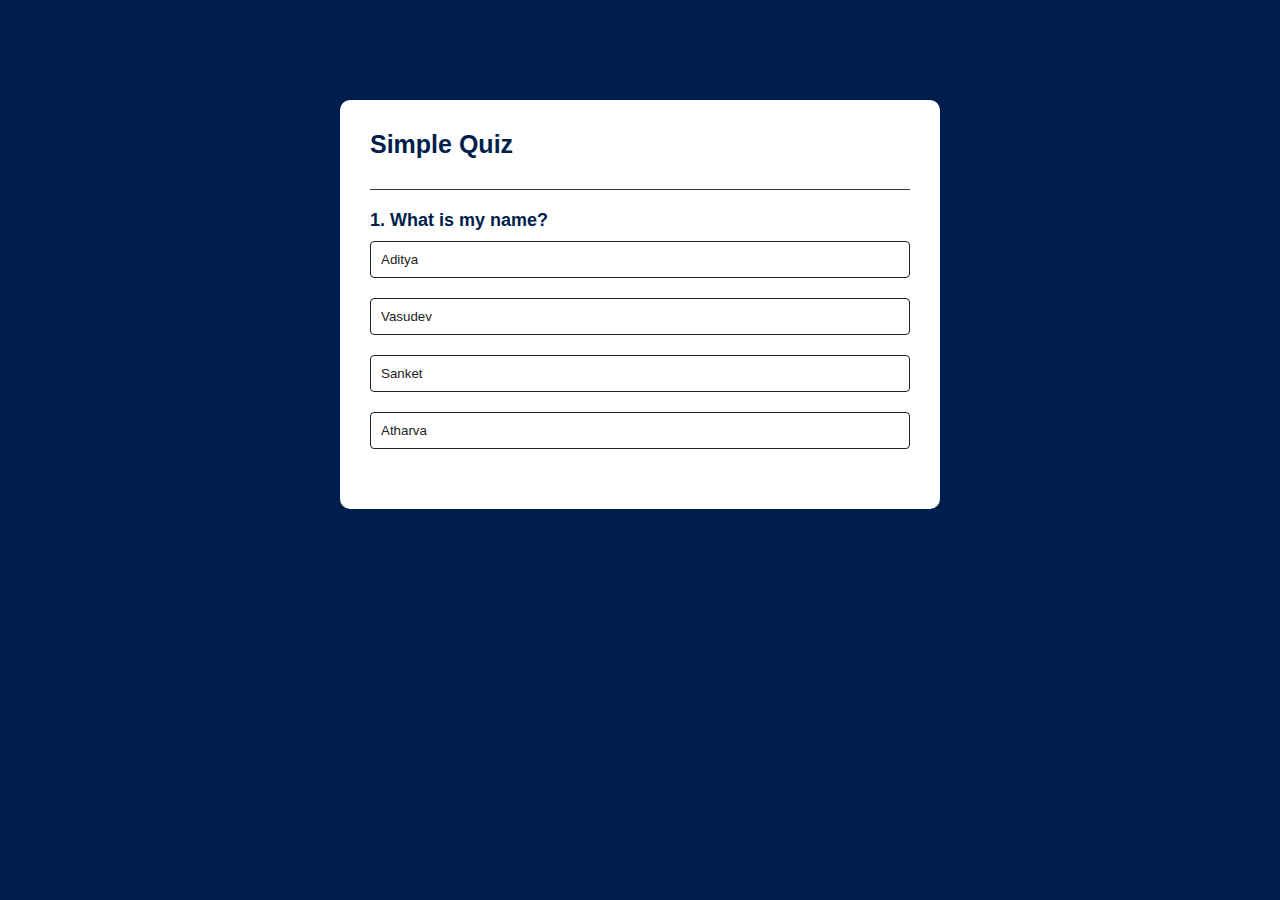
<file: Quiz App/index.html>
<!DOCTYPE html>
<html lang="en">
<head>
    <meta charset="UTF-8">
    <meta name="viewport" content="width=device-width, initial-scale=1.0">
    <title>Quiz App</title>
    <link rel="stylesheet" href="style.css">
</head>
<body>
    <div class="app">
        <h1>Simple Quiz</h1>
        <div class="quiz">
            <h2 id="question">Question goes here</h2>
            <div id="answer-buttons">
                <button class="btn">Answer 1</button>
                <button class="btn">Answer 2</button>
                <button class="btn">Answer 3</button>
                <button class="btn">Answer 4</button>
            </div>
            <button id="next-btn">Next</button>
        </div>
    </div>
</body>
<script src="logic.js"></script>
</html>
</file>
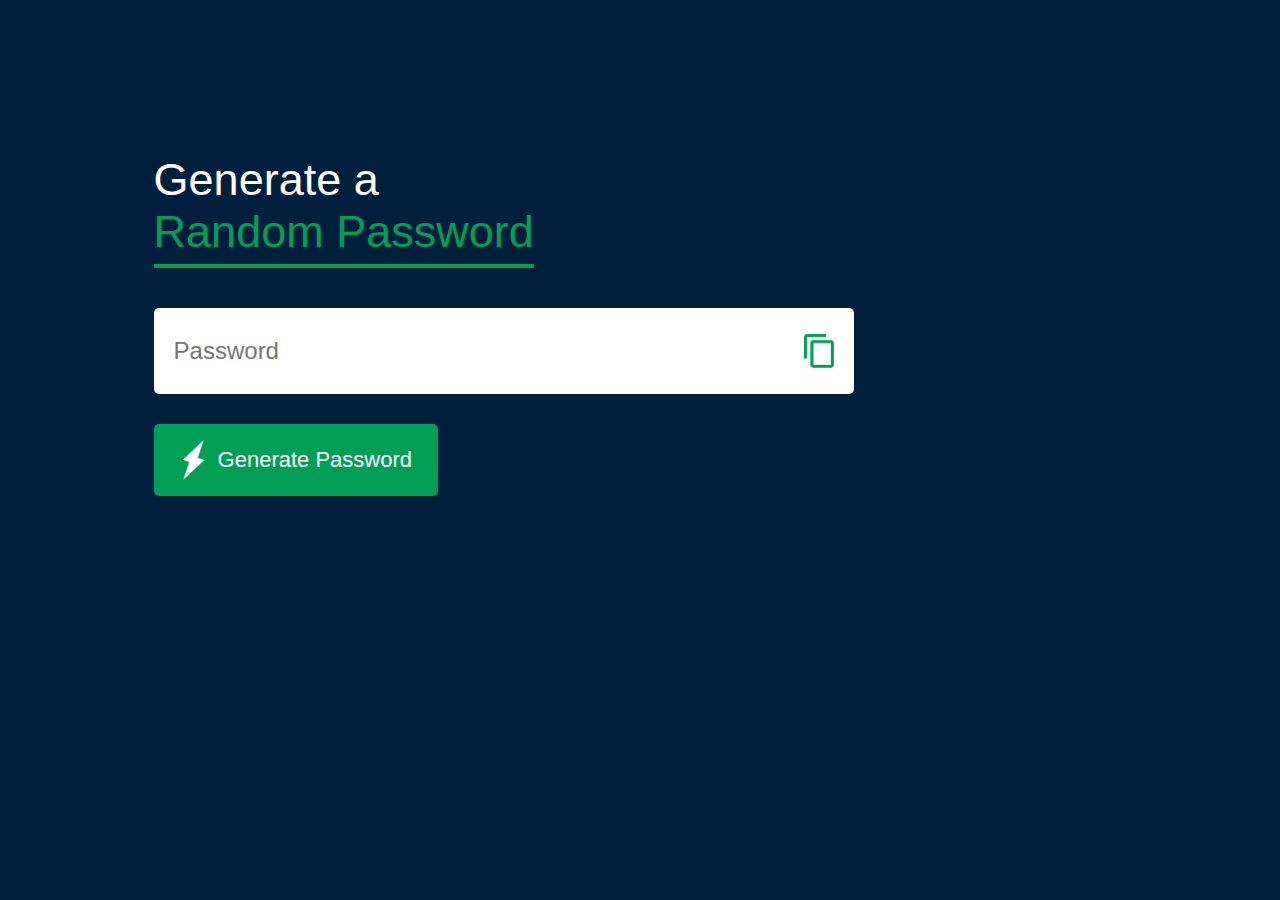
<file: Random Password/index.html>
<!DOCTYPE html>
<html lang="en">
<head>
    <meta charset="UTF-8">
    <meta name="viewport" content="width=device-width, initial-scale=1.0">
    <title>Password Generator</title>
    <link rel="stylesheet" href="style.css">
</head>
<body>
    <div class="container">
        <h1>Generate a <br> <span>Random Password</span></h1>
        <div class="display">
            <input type="text" id="password" placeholder="Password">
            <img src="images/copy.png" id="copyImg">
        </div>
        <button><img src="images/generate.png">Generate Password</button>
    </div>
</body>
<script src="logic.js"></script>
</html>
</file>
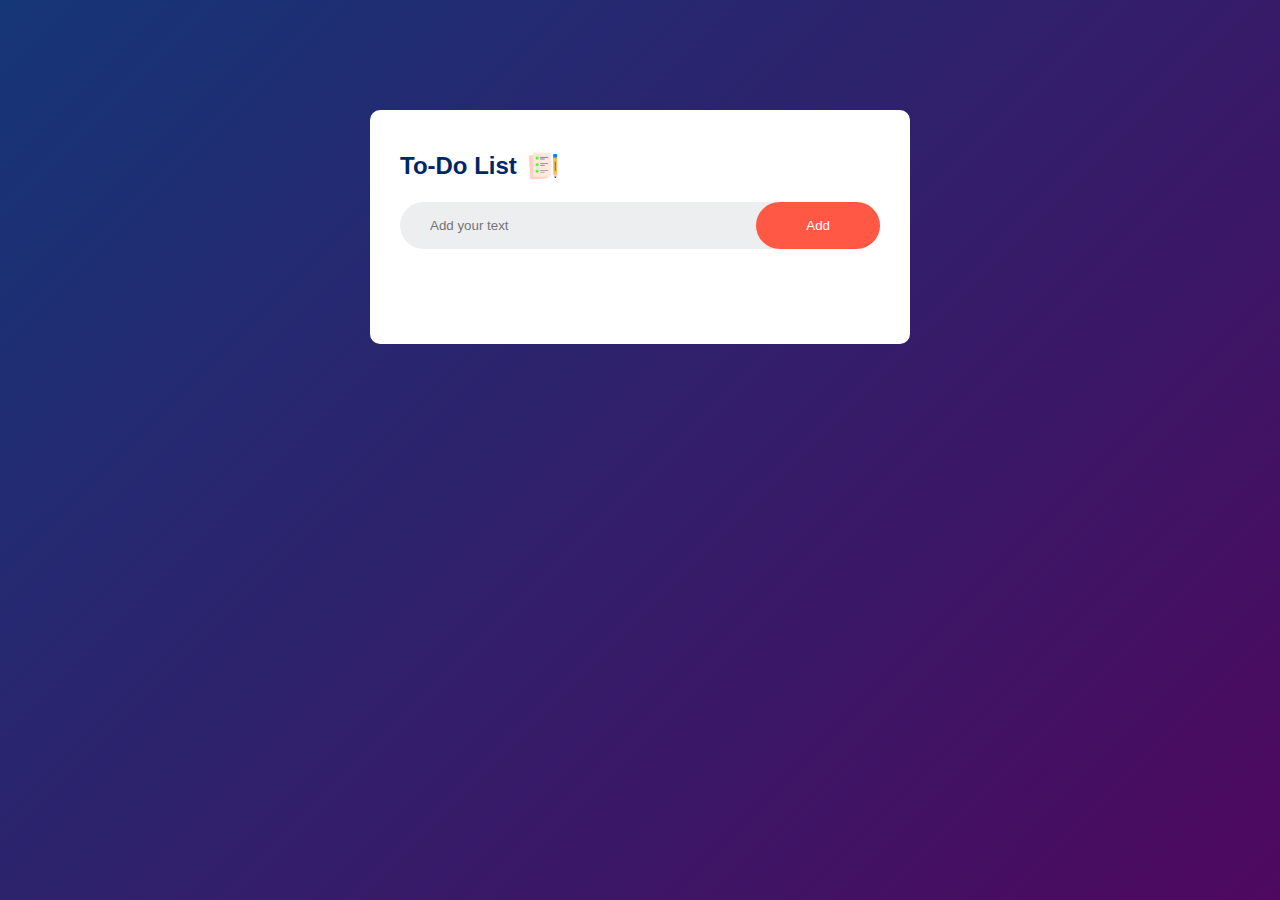
<file: ToDo App/index.html>
<!DOCTYPE html>
<html lang="en">
<head>
    <meta charset="UTF-8">
    <meta name="viewport" content="width=device-width, initial-scale=1.0">
    <title>ToDo App</title>
    <link rel="stylesheet" href="style.css">
</head>
<body>
    <div class="container">
        <div class="todo-app">
            <h2>To-Do List <img src="images/icon.png" alt=""></h2>
            <div class="row">
                <input type="text" id="input-box" placeholder="Add your text">
                <button onclick="addTask()">Add</button>
            </div>
            <ul id="list-container">
                <!-- <li class="checked">Task 1</li>
                <li>Task 2</li>
                <li>Task 3</li> -->
            </ul>
        </div>
    </div>
</body>
<script src="logic.js"></script>
</html>
</file>
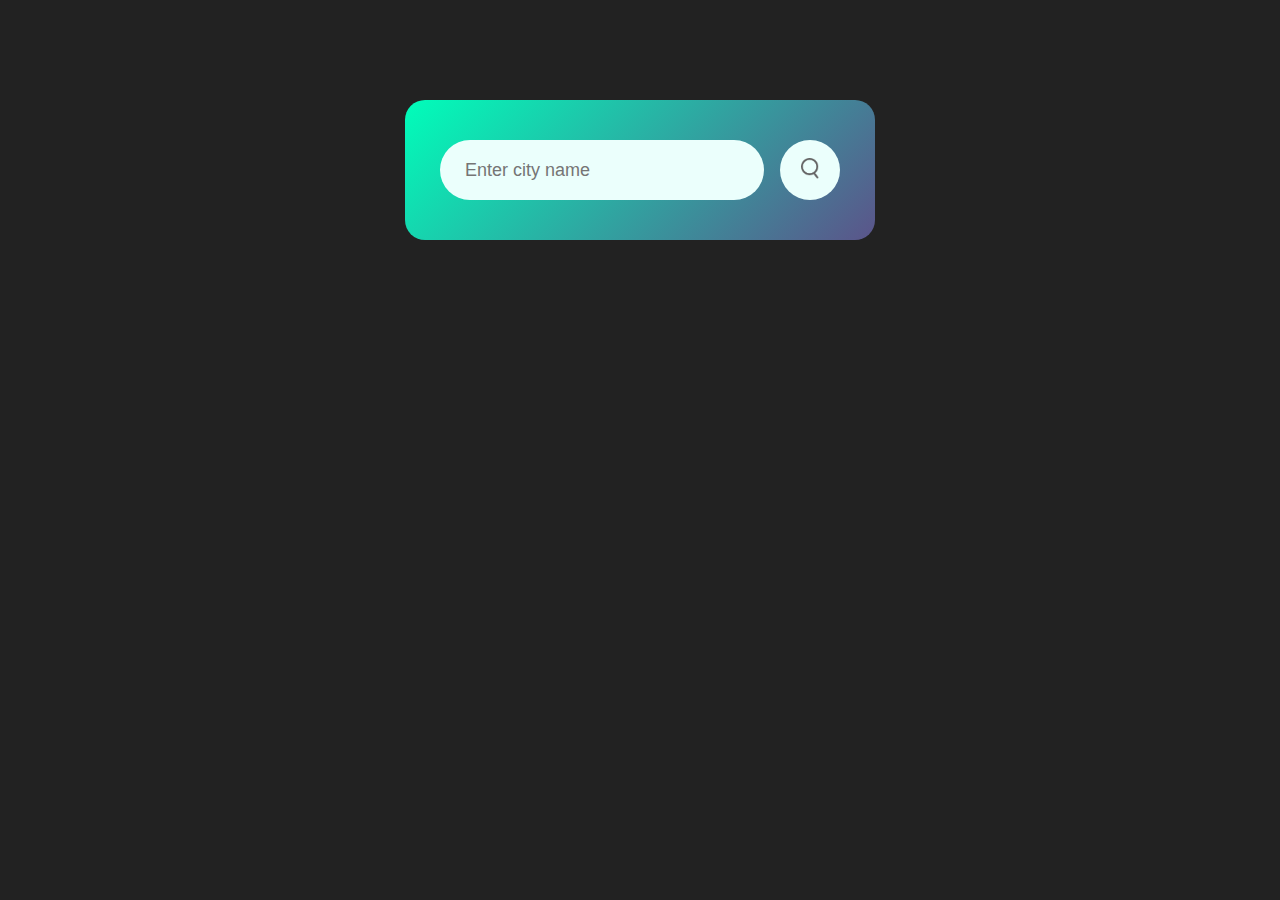
<file: Weather App/index.html>
<!DOCTYPE html>
<html lang="en">

<head>
    <meta charset="UTF-8">
    <meta name="viewport" content="width=device-width, initial-scale=1.0">
    <title>Weather App</title>
    <link rel="stylesheet" href="style.css">
</head>

<body>
    <div class="card">
        <div class="search">
            <input type="text" placeholder="Enter city name" spellcheck="false">
            <button><img src="images/search.png" alt=""></button>
        </div>
        <div class="error">
            <p>Invalid city name</p>
        </div>
        <div class="weather">
            <img src="images/rain.png" class="weather-icon" alt="">
            <h1 class="temp">22°C</h1>
            <h2 class="city">Bhopal</h2>
            <div class="details">
                <div class="col">
                    <img src="images/humidity.png" alt="">
                    <div>
                        <p class="humidity">50%</p>
                        <p>Humidity</p>
                    </div>
                </div>
                <div class="col">
                    <img src="images/wind.png" alt="">
                    <div>
                        <p class="wind">15 km/hr</p>
                        <p>Wind Speed</p>
                    </div>
                </div>
            </div>
        </div>
    </div>
</body>
<script src="logic.js"></script>
</html>
</file>
<file: Quiz App/style.css>
*{
    margin: 0;
    padding: 0;
    box-sizing: border-box;
    font-family: "Poppins", sans-serif;
}
body{
    background: #001e4d;
}
.app{
    background: #fff;
    width: 90%;
    max-width: 600px;
    margin: 100px auto 0;
    border-radius: 10px;
    padding: 30px;
}
.app h1{
    font-size: 25px;
    color: #001e4d;
    font-weight: 600;
    border-bottom: 1px solid #333;
    padding-bottom: 30px;
}
.quiz{
    padding: 20px 0;
}
.quiz h2{
    font-size: 18px;
    color: #001e4d;
    font-weight: 600;
}
.btn{
    background: #fff;
    color: #222;
    font-weight: 500;
    width: 100%;
    border: 1px solid #222;
    padding: 10px;
    margin: 10px 0;
    text-align: left;
    border-radius: 4px;
    cursor: pointer;
    transition: all 0.2s;
}
.btn:hover:not([disabled]){
    background: #222;
    color: #fff;
}
.btn:disabled{
    cursor: no-drop;
}
#next-btn{
    background: #001e4d;
    color: #fff;
    font-weight: 500;
    width: 150px;
    border: 0;
    padding: 10px;
    margin: 20px auto 0;
    border-radius: 4px;
    cursor: pointer;
    display: none;
}
.correct{
    background: #9aeabc;
}
.incorrect{
    background: #ff9393;
}
</file>
<file: Random Password/style.css>
*{
    margin: 0;
    padding: 0;
    box-sizing: border-box;
    font-family: "Poppins", sans-serif;
}
body{
    background: #001F3D;
    color: #fff;
}
.container{
    margin: 12%;
    width: 90%;
    max-width: 700px;
}
.container h1{
    font-weight: 500;
    font-size: 45px
}
.container h1 span{
    color: #019f55;
    border-bottom: 4px solid #019f55;
    padding-bottom: 7px;
}
.container button{
    border: 0;
    outline: 0;
    background: #019f55;
    color: #fff;
    font-size: 22px;
    font-weight: 300;
    display: flex;
    align-items: center;
    justify-content: center;
    padding: 16px 26px;
    border-radius: 5px;
    cursor: pointer;
}
.container button img{
    width: 28px;
    margin-right: 10px;
}
.display{
    width: 100%;
    margin-top: 50px;
    margin-bottom: 30px;
    background: #fff;
    display: flex;
    align-items: center;
    justify-content: space-between;
    padding: 26px 20px;
    border-radius: 5px;
}
.display img{
    width: 30px;
    cursor: pointer;
}
.display input{
    border: 0;
    outline: 0;
    font-size: 24px;
    /* flex: 1; */
    /* padding: 35px; */
}
</file>
<file: ToDo App/style.css>
*{
    margin: 0;
    padding: 0;
    font-family: "Poppins", sans-serif;
    box-sizing: border-box;
}
.container{
    width: 100%;
    height: 100vh;
    background: linear-gradient(135deg, #153677, #4e085f);
    padding: 10px;
}
.todo-app{
    width: 100%;
    min-width: 415px;
    max-width: 540px;
    background: #fff;
    margin: 100px auto;
    padding: 40px 30px 70px;
    border-radius: 10px;
}
.todo-app h2{
    color: #002765;
    display: flex;
    align-items: center;
    margin-bottom: 20px;
}
.todo-app h2 img{
    width: 32px;
    margin-left: 10px;
}
.row{
    display: flex;
    align-items: center;
    justify-content: space-between;
    background: #edeef0;
    border-radius: 30px;
    padding-left: 20px;
    margin-bottom: 25px;
}
input{
    flex: 1;
    border: none;
    outline: none;
    background: transparent;
    padding: 10px;
    font-weight: 14px;
}
button{
    border: none;
    outline: none;
    padding: 16px 50px;
    background: #ff5945;
    color: #fff;
    border-radius: 40px;
    cursor: pointer;
}
ul li{
    list-style: none;
    font-size: 17px;
    padding: 12px 8px 12px 50px;
    user-select: none;
    position: relative;
    cursor: pointer;
}
ul li.checked{
    color: #555;
    text-decoration: line-through;
}
ul li::before{
    content: "";
    position: absolute;
    height: 28px;
    width: 28px;
    border-radius: 50%;
    background-image: url(images/unchecked.png);
    background-size: cover;
    background-position: center;
    top: 10px;
    left: 8px;
}
ul li.checked::before{
    background-image: url(images/checked.png);
}
ul li span{
    position: absolute;
    right: 0;
    top: 5px;
    width: 40px;
    height: 40px;
    font-size: 22px;
    line-height: 40px;
    text-align: center;
    border-radius: 50%;
}
ul li span:hover{
    background: #edeef0;
}
</file>
<file: Weather App/style.css>
*{
    margin: 0;
    padding: 0;
    font-family: "Poppins", sans-serif;
    box-sizing: border-box;
}
body{
    background-color: #222;
}
.card{
    width: 90%;
    max-width: 470px;
    background: linear-gradient(135deg, #00feba, #5b548a);
    border-radius: 20px;
    padding: 40px 35px;
    color: #fff;
    text-align: center;
    margin: 100px auto;
}
.search{
    width: 100%;
    display: flex;
    align-items: center;
    justify-content: space-between;
}
.search input{
    border: 0;
    outline: 0;
    background: #ebfffc;
    color: #555;
    padding: 10px 25px;
    height: 60px;
    border-radius: 30px;
    flex: 1;
    margin-right: 16px;
    font-size: 18px;
}
.search button{
    border: 0;
    outline: 0;
    background: #ebfffc;
    border-radius: 50%;
    width: 60px;
    height: 60px;
    cursor: pointer;
}
.search button img{
    width: 18px;
}
.weather-icon{
    width: 170px;
    margin-top: 30px;
}
.weather h1{
    font-size: 80px;
    font-weight: 500;
}
.weather h2{
    font-size: 45px;
    font-weight: 400;
    margin-top: -10px;
}
.details{
    display: flex;
    align-items: center;
    justify-content: space-between;
    padding: 0 20px;
    margin-top: 50px;
}
.col{
    display: flex;
    align-items: center;
    text-align: left;
}
.col img{
    width: 40px;
    margin-right: 10px;
}
.humidity, .wind{
    font-size: 28px;
    margin-top: -6px;
}
.weather{
    display: none;
}
.error{
    display: none;
    margin: 10px;
    color: whitesmoke;
    font-size: 15px;
    text-align: left;
}
</file>
